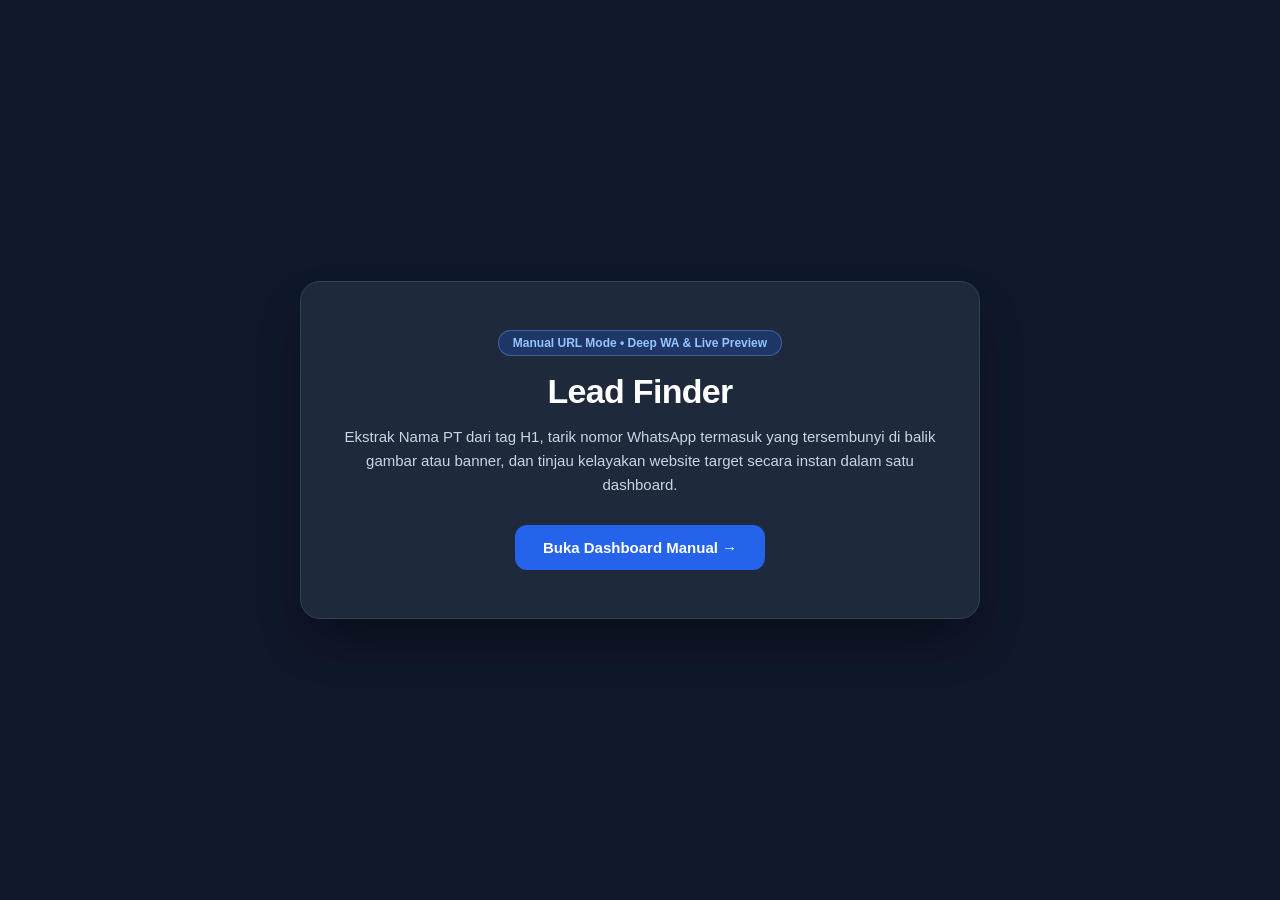
<file: LeadFinder/templates/index.html>
<!DOCTYPE html>
<html lang="id">
<head>
  <meta charset="UTF-8" />
  <meta name="viewport" content="width=device-width, initial-scale=1.0" />
  <title>Lead Finder — B2B Contact & Website Auditor</title>
  <style>
    * { box-sizing: border-box; }
    body {
      margin: 0;
      font-family: -apple-system, BlinkMacSystemFont, "Segoe UI", Roboto, sans-serif;
      background: #0f172a;
      color: #ffffff;
      min-height: 100vh;
      display: flex;
      align-items: center;
      justify-content: center;
      padding: 24px;
    }
    .hero-card {
      max-width: 680px;
      text-align: center;
      background: #1e293b;
      border: 1px solid #334155;
      border-radius: 20px;
      padding: 48px 36px;
      box-shadow: 0 25px 50px -12px rgba(0, 0, 0, 0.45);
    }
    .pill {
      display: inline-block;
      padding: 5px 14px;
      border-radius: 999px;
      background: rgba(37, 99, 235, 0.25);
      border: 1px solid rgba(96, 165, 250, 0.4);
      color: #93c5fd;
      font-size: 12px;
      font-weight: 600;
      margin-bottom: 16px;
    }
    h1 {
      margin: 0 0 14px;
      font-size: 34px;
      letter-spacing: -0.02em;
    }
    p {
      margin: 0 0 28px;
      color: #cbd5e1;
      font-size: 15px;
      line-height: 1.6;
    }
    .cta-btn {
      display: inline-block;
      padding: 14px 28px;
      border-radius: 12px;
      background: #2563eb;
      color: #ffffff;
      font-size: 15px;
      font-weight: 600;
      text-decoration: none;
      transition: background 0.2s;
    }
    .cta-btn:hover { background: #1d4ed8; }
  </style>
</head>
<body>
  <div class="hero-card">
    <span class="pill">Manual URL Mode • Deep WA & Live Preview</span>
    <h1>Lead Finder</h1>
    <p>
      Ekstrak Nama PT dari tag H1, tarik nomor WhatsApp termasuk yang tersembunyi di balik gambar atau banner, dan tinjau kelayakan website target secara instan dalam satu dashboard.
    </p>
    <a href="/app" class="cta-btn">Buka Dashboard Manual →</a>
  </div>
</body>
</html>
</file>
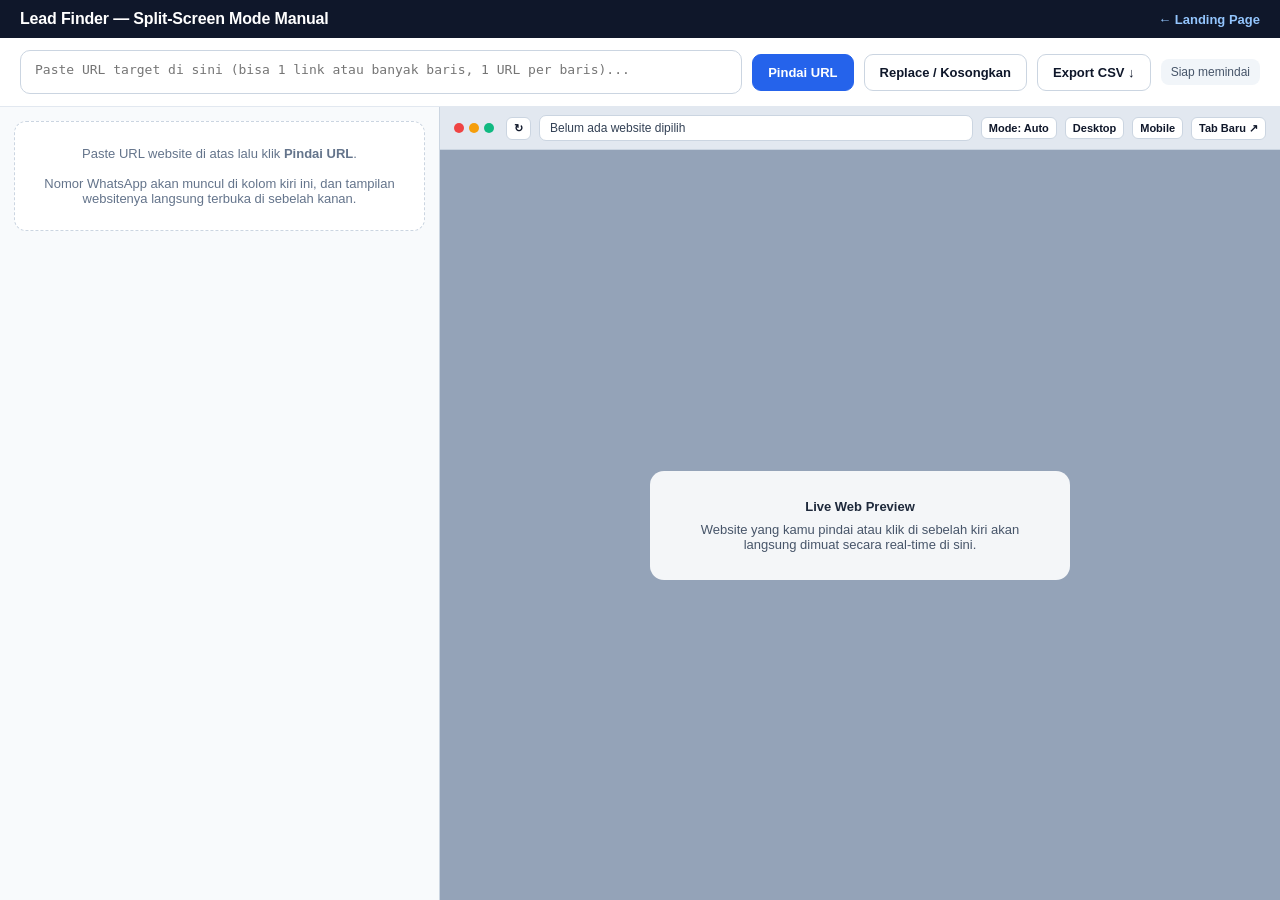
<file: LeadFinder/templates/app.html>
<!DOCTYPE html>
<html lang="id">
<head>
  <meta charset="UTF-8" />
  <meta name="viewport" content="width=device-width, initial-scale=1.0" />
  <title>Lead Finder — Mode Manual & Live Browser</title>
  <style>
    * { box-sizing: border-box; }
    body {
      margin: 0;
      font-family: -apple-system, BlinkMacSystemFont, "Segoe UI", Roboto, sans-serif;
      background: #f1f5f9;
      color: #0f172a;
      height: 100vh;
      display: flex;
      flex-direction: column;
      overflow: hidden;
    }

    /* Top Navbar */
    .navbar {
      background: #0f172a;
      color: #ffffff;
      padding: 10px 20px;
      display: flex;
      justify-content: space-between;
      align-items: center;
      flex-shrink: 0;
    }
    .navbar a {
      color: #93c5fd;
      text-decoration: none;
      font-size: 13px;
      font-weight: 600;
    }
    .brand {
      font-size: 16px;
      font-weight: 700;
      letter-spacing: -0.01em;
    }

    /* Compact URL Input Bar */
    .input-bar {
      background: #ffffff;
      border-bottom: 1px solid #e2e8f0;
      padding: 12px 20px;
      display: flex;
      flex-wrap: wrap;
      gap: 10px;
      align-items: center;
      flex-shrink: 0;
    }
    .url-input {
      flex: 1;
      min-width: 260px;
      height: 44px;
      padding: 10px 14px;
      border: 1px solid #cbd5e1;
      border-radius: 10px;
      font-family: ui-monospace, SFMono-Regular, Menlo, Consolas, monospace;
      font-size: 13px;
      resize: none;
      outline: none;
      line-height: 1.4;
    }
    .url-input:focus {
      border-color: #2563eb;
      height: 76px;
      box-shadow: 0 0 0 3px rgba(37, 99, 235, 0.15);
    }
    .btn {
      padding: 10px 15px;
      border-radius: 9px;
      border: 1px solid #cbd5e1;
      background: #ffffff;
      color: #0f172a;
      font-size: 13px;
      font-weight: 600;
      cursor: pointer;
      white-space: nowrap;
    }
    .btn:hover { background: #f8fafc; }
    .btn-primary {
      background: #2563eb;
      border-color: #2563eb;
      color: #ffffff;
    }
    .btn-primary:hover { background: #1d4ed8; }
    .btn-primary:disabled {
      background: #94a3b8;
      border-color: #94a3b8;
      cursor: not-allowed;
    }
    .status-pill {
      font-size: 12px;
      color: #475569;
      background: #f1f5f9;
      padding: 6px 10px;
      border-radius: 8px;
    }

    /* Split Screen Workspace */
    .workspace {
      flex: 1;
      display: grid;
      grid-template-columns: 440px 1fr;
      overflow: hidden;
    }
    @media (max-width: 920px) {
      body { height: auto; overflow: auto; }
      .workspace { grid-template-columns: 1fr; height: auto; }
      .right-browser { height: 75vh; }
    }

    /* Left Panel: Kontak WhatsApp */
    .left-leads {
      background: #f8fafc;
      border-right: 1px solid #cbd5e1;
      overflow-y: auto;
      padding: 14px;
      display: flex;
      flex-direction: column;
      gap: 12px;
    }
    .lead-card {
      background: #ffffff;
      border: 1.5px solid #e2e8f0;
      border-radius: 12px;
      padding: 14px;
      cursor: pointer;
      transition: all 0.15s ease;
      box-shadow: 0 2px 5px rgba(15, 23, 42, 0.03);
    }
    .lead-card:hover { border-color: #93c5fd; }
    .lead-card.active {
      border-color: #2563eb;
      background: #eff6ff;
      box-shadow: 0 4px 12px rgba(37, 99, 235, 0.12);
    }
    .lead-header {
      display: flex;
      justify-content: space-between;
      align-items: flex-start;
      gap: 8px;
      margin-bottom: 4px;
    }
    .lead-title {
      font-size: 14px;
      font-weight: 700;
      color: #0f172a;
      margin: 0;
    }
    .lead-url {
      font-size: 12px;
      color: #2563eb;
      word-break: break-all;
      display: block;
      margin-bottom: 8px;
    }
    .badges-row {
      display: flex;
      flex-wrap: wrap;
      gap: 5px;
      margin-bottom: 10px;
    }
    .badge {
      padding: 2px 7px;
      border-radius: 5px;
      font-size: 11px;
      font-weight: 600;
    }
    .badge-ok { background: #dcfce7; color: #166534; }
    .badge-warn { background: #fee2e2; color: #991b1b; }
    .badge-info { background: #e2e8f0; color: #334155; }

    /* WA List inside Left Card */
    .wa-list {
      display: flex;
      flex-direction: column;
      gap: 6px;
      padding-top: 8px;
      border-top: 1px dashed #cbd5e1;
    }
    .wa-row {
      display: flex;
      align-items: center;
      justify-content: space-between;
      gap: 6px;
      padding: 6px 8px;
      border-radius: 8px;
      font-size: 12px;
    }
    .wa-row.verified {
      background: #ecfdf5;
      border: 1px solid #a7f3d0;
      color: #065f46;
    }
    .wa-row.unverified {
      background: #fffbeb;
      border: 1px solid #fde68a;
      color: #92400e;
    }
    .wa-link {
      font-weight: 700;
      text-decoration: none;
      color: inherit;
    }
    .wa-link:hover { text-decoration: underline; }
    .wa-source {
      font-size: 10px;
      opacity: 0.85;
      display: block;
    }
    .mini-actions {
      display: flex;
      gap: 4px;
      flex-shrink: 0;
    }
    .mini-btn {
      padding: 4px 7px;
      border-radius: 6px;
      border: 1px solid #cbd5e1;
      background: #ffffff;
      color: #0f172a;
      font-size: 11px;
      font-weight: 600;
      cursor: pointer;
    }
    .mini-btn:hover { background: #f1f5f9; }

    /* Right Panel: Embedded Real-Time Browser */
    .right-browser {
      display: flex;
      flex-direction: column;
      background: #cbd5e1;
      overflow: hidden;
    }
    .browser-toolbar {
      background: #e2e8f0;
      border-bottom: 1px solid #cbd5e1;
      padding: 8px 14px;
      display: flex;
      align-items: center;
      gap: 8px;
      flex-wrap: wrap;
    }
    .dots {
      display: flex;
      gap: 5px;
      margin-right: 4px;
    }
    .dot {
      width: 10px;
      height: 10px;
      border-radius: 50%;
    }
    .address-bar {
      flex: 1;
      min-width: 180px;
      background: #ffffff;
      border: 1px solid #cbd5e1;
      border-radius: 7px;
      padding: 5px 10px;
      font-size: 12px;
      color: #334155;
      white-space: nowrap;
      overflow: hidden;
      text-overflow: ellipsis;
    }
    .frame-container {
      flex: 1;
      display: flex;
      justify-content: center;
      align-items: center;
      overflow: hidden;
      position: relative;
      background: #94a3b8;
    }
    .live-iframe {
      width: 100%;
      height: 100%;
      border: none;
      background: #ffffff;
      transition: width 0.25s ease;
    }
    .live-iframe.mobile {
      width: 390px;
      height: 95%;
      border-radius: 24px;
      border: 6px solid #1e293b;
      box-shadow: 0 14px 32px rgba(0, 0, 0, 0.3);
    }
    .placeholder-browser {
      text-align: center;
      color: #1e293b;
      background: rgba(255, 255, 255, 0.9);
      padding: 28px 32px;
      border-radius: 14px;
      max-width: 420px;
      font-size: 13px;
    }
  </style>
</head>
<body>

  <nav class="navbar">
    <span class="brand">Lead Finder — Split-Screen Mode Manual</span>
    <a href="/">← Landing Page</a>
  </nav>

  <!-- Bar Input URL Manual -->
  <div class="input-bar">
    <textarea
      id="url-input"
      class="url-input"
      placeholder="Paste URL target di sini (bisa 1 link atau banyak baris, 1 URL per baris)..."
    ></textarea>
    <button type="button" id="scrape-btn" class="btn btn-primary" onclick="runScrape()">Pindai URL</button>
    <button type="button" class="btn" onclick="clearInput()">Replace / Kosongkan</button>
    <button type="button" class="btn" onclick="exportCSV()">Export CSV ↓</button>
    <span id="status-text" class="status-pill">Siap memindai</span>
  </div>

  <!-- Split-Screen Utama: Kiri Kontak WA, Kanan Live Browser -->
  <div class="workspace">
    <!-- Panel Kiri: Hasil Kontak WhatsApp -->
    <aside class="left-leads" id="leads-panel">
      <div style="background:#ffffff; border:1px dashed #cbd5e1; border-radius:12px; padding:24px; text-align:center; color:#64748b; font-size:13px;">
        Paste URL website di atas lalu klik <strong>Pindai URL</strong>.<br><br>
        Nomor WhatsApp akan muncul di kolom kiri ini, dan tampilan websitenya langsung terbuka di sebelah kanan.
      </div>
    </aside>

    <!-- Panel Kanan: Embedded Browser Real-Time -->
    <section class="right-browser">
      <div class="browser-toolbar">
        <div class="dots">
          <span class="dot" style="background:#ef4444;"></span>
          <span class="dot" style="background:#f59e0b;"></span>
          <span class="dot" style="background:#10b981;"></span>
        </div>
        <button type="button" class="mini-btn" onclick="reloadBrowser()" title="Muat ulang halaman">↻</button>
        <div class="address-bar" id="browser-address">Belum ada website dipilih</div>
        <button type="button" class="mini-btn" id="mode-btn" onclick="toggleProxyMode()" title="Ganti antara tampilan langsung atau Proxy anti-blokir iframe">Mode: Auto</button>
        <button type="button" class="mini-btn" onclick="setViewport('desktop')">Desktop</button>
        <button type="button" class="mini-btn" onclick="setViewport('mobile')">Mobile</button>
        <a id="open-tab-link" href="#" target="_blank" rel="noopener" class="mini-btn" style="text-decoration:none;">Tab Baru ↗</a>
      </div>

      <div class="frame-container">
        <div id="browser-placeholder" class="placeholder-browser">
          <strong>Live Web Preview</strong>
          <p style="margin:8px 0 0; color:#475569;">
            Website yang kamu pindai atau klik di sebelah kiri akan langsung dimuat secara real-time di sini.
          </p>
        </div>
        <iframe id="live-iframe" class="live-iframe" style="display:none;" sandbox="allow-scripts allow-same-origin allow-forms allow-popups"></iframe>
      </div>
    </section>
  </div>

  <script>
    let scrapedRows = [];
    let activeIndex = -1;
    let forceProxy = false;

    function clearInput() {
      const box = document.getElementById('url-input');
      box.value = '';
      box.focus();
    }

    async function runScrape() {
      const urlInput = document.getElementById('url-input').value.trim();
      const btn = document.getElementById('scrape-btn');
      const statusText = document.getElementById('status-text');
      const panel = document.getElementById('leads-panel');

      if (!urlInput) {
        alert('Masukkan minimal satu URL website target.');
        return;
      }

      // Langsung buka preview URL pertama di browser kanan secara real-time sambil proses scraping berjalan
      const firstRawUrl = urlInput.split(/[\n,]+/)[0].trim();
      if (firstRawUrl) {
        const normalizedFirst = firstRawUrl.startsWith('http') ? firstRawUrl : 'https://' + firstRawUrl;
        loadUrlInBrowser(normalizedFirst, true);
      }

      btn.disabled = true;
      btn.textContent = 'Memindai...';
      statusText.textContent = 'Memindai kontak WA di background...';
      panel.innerHTML = '<div style="background:#ffffff; border-radius:12px; padding:24px; text-align:center; color:#475569; font-size:13px;">Sedang menganalisis HTML, widget JS, gambar link, dan sub-halaman kontak di background...</div>';

      try {
        const res = await fetch('/scrape', {
          method: 'POST',
          headers: { 'Content-Type': 'application/json' },
          body: JSON.stringify({ url: urlInput })
        });
        const data = await res.json();

        if (!res.ok) {
          throw new Error(data.error || 'Gagal memproses URL.');
        }

        scrapedRows = data.results || [];
        renderLeftPanel(scrapedRows);
        statusText.textContent = 'Selesai (' + scrapedRows.length + ' URL)';

        if (scrapedRows.length > 0) {
          selectLead(0);
        }
      } catch (err) {
        statusText.textContent = 'Gagal memindai';
        panel.innerHTML = '';
        const errDiv = document.createElement('div');
        errDiv.style.background = '#fee2e2';
        errDiv.style.color = '#991b1b';
        errDiv.style.padding = '16px';
        errDiv.style.borderRadius = '12px';
        errDiv.style.fontSize = '13px';
        errDiv.textContent = err.message;
        panel.appendChild(errDiv);
      } finally {
        btn.disabled = false;
        btn.textContent = 'Pindai URL';
      }
    }

    function renderLeftPanel(rows) {
      const panel = document.getElementById('leads-panel');
      panel.innerHTML = '';

      if (!rows.length) {
        const empty = document.createElement('div');
        empty.style.padding = '20px';
        empty.style.textAlign = 'center';
        empty.style.color = '#64748b';
        empty.textContent = 'Tidak ada data ditemukan.';
        panel.appendChild(empty);
        return;
      }

      rows.forEach((item, idx) => {
        const card = document.createElement('div');
        card.className = 'lead-card' + (idx === activeIndex ? ' active' : '');
        card.id = 'lead-card-' + idx;
        card.onclick = (e) => {
          if (e.target.closest('a') || e.target.closest('button')) return;
          selectLead(idx);
        };

        // Header Nama PT
        const header = document.createElement('div');
        header.className = 'lead-header';

        const title = document.createElement('h3');
        title.className = 'lead-title';
        title.textContent = (idx + 1) + '. ' + item.company_name;

        const openBtn = document.createElement('button');
        openBtn.type = 'button';
        openBtn.className = 'mini-btn';
        openBtn.textContent = 'Lihat Web →';
        openBtn.onclick = () => selectLead(idx);

        header.appendChild(title);
        header.appendChild(openBtn);
        card.appendChild(header);

        // URL Target
        const urlSpan = document.createElement('span');
        urlSpan.className = 'lead-url';
        urlSpan.textContent = item.url;
        card.appendChild(urlSpan);

        // Badges Kelayakan Web
        const badges = document.createElement('div');
        badges.className = 'badges-row';

        const bHttps = document.createElement('span');
        bHttps.className = item.is_https ? 'badge badge-ok' : 'badge badge-warn';
        bHttps.textContent = item.is_https ? 'HTTPS' : 'Non-HTTPS';
        badges.appendChild(bHttps);

        const bMobile = document.createElement('span');
        bMobile.className = item.has_viewport ? 'badge badge-ok' : 'badge badge-warn';
        bMobile.textContent = item.has_viewport ? 'Mobile OK' : 'Belum Mobile';
        badges.appendChild(bMobile);

        if (!item.iframe_allowed) {
          const bProxy = document.createElement('span');
          bProxy.className = 'badge badge-info';
          bProxy.textContent = 'Proxy Preview';
          badges.appendChild(bProxy);
        }
        card.appendChild(badges);

        // Daftar Kontak WhatsApp
        const waList = document.createElement('div');
        waList.className = 'wa-list';

        if (item.wa_leads && item.wa_leads.length > 0) {
          item.wa_leads.forEach(wa => {
            const row = document.createElement('div');
            row.className = 'wa-row ' + (wa.verified ? 'verified' : 'unverified');

            const infoDiv = document.createElement('div');
            const link = document.createElement('a');
            link.href = wa.wa_link;
            link.target = '_blank';
            link.rel = 'noopener';
            link.className = 'wa-link';
            link.textContent = (wa.verified ? '✓ ' : '? ') + wa.display;

            const src = document.createElement('span');
            src.className = 'wa-source';
            src.textContent = (wa.verified ? 'Terverifikasi WA' : 'Kemungkinan WA') + ' • ' + wa.source;

            infoDiv.appendChild(link);
            infoDiv.appendChild(src);

            const actions = document.createElement('div');
            actions.className = 'mini-actions';

            const copyNumBtn = document.createElement('button');
            copyNumBtn.type = 'button';
            copyNumBtn.className = 'mini-btn';
            copyNumBtn.textContent = 'Salin';
            copyNumBtn.onclick = () => {
              navigator.clipboard.writeText(wa.number);
              copyNumBtn.textContent = 'OK!';
              setTimeout(() => { copyNumBtn.textContent = 'Salin'; }, 1200);
            };

            const pitchBtn = document.createElement('button');
            pitchBtn.type = 'button';
            pitchBtn.className = 'mini-btn';
            pitchBtn.textContent = 'Pitch';
            pitchBtn.title = 'Salin template pesan outreach WA';
            pitchBtn.onclick = () => {
              const msg = 'Halo tim ' + item.company_name + ', perkenalkan saya menghubungi setelah melihat website ' + item.url + '. Apakah berkenan jika kami kirimkan audit singkat optimasi websitenya? Terima kasih.';
              navigator.clipboard.writeText(msg);
              pitchBtn.textContent = 'OK!';
              setTimeout(() => { pitchBtn.textContent = 'Pitch'; }, 1200);
            };

            actions.appendChild(copyNumBtn);
            actions.appendChild(pitchBtn);

            row.appendChild(infoDiv);
            row.appendChild(actions);
            waList.appendChild(row);
          });
        } else {
          const noWa = document.createElement('div');
          noWa.style.fontSize = '12px';
          noWa.style.color = '#64748b';
          noWa.textContent = (item.notes && item.notes.length > 0)
            ? item.notes.join(' • ')
            : 'Nomor WhatsApp tidak ditemukan di website ini.';
          waList.appendChild(noWa);
        }

        card.appendChild(waList);
        panel.appendChild(card);
      });
    }

    function selectLead(idx) {
      activeIndex = idx;
      document.querySelectorAll('.lead-card').forEach((el, i) => {
        el.classList.toggle('active', i === idx);
      });

      const item = scrapedRows[idx];
      if (!item) return;

      // Gunakan direct iframe jika diizinkan, atau otomatis lewat /proxy jika situs memblokir frame
      const useProxy = forceProxy || !item.iframe_allowed;
      loadUrlInBrowser(item.url, useProxy);
    }

    function loadUrlInBrowser(targetUrl, useProxy) {
      const iframe = document.getElementById('live-iframe');
      const placeholder = document.getElementById('browser-placeholder');
      const addr = document.getElementById('browser-address');
      const newTab = document.getElementById('open-tab-link');
      const modeBtn = document.getElementById('mode-btn');

      addr.textContent = targetUrl;
      newTab.href = targetUrl;
      placeholder.style.display = 'none';
      iframe.style.display = 'block';

      if (useProxy) {
        modeBtn.textContent = 'Mode: Proxy';
        iframe.src = '/proxy?url=' + encodeURIComponent(targetUrl);
      } else {
        modeBtn.textContent = 'Mode: Langsung';
        iframe.src = targetUrl;
      }
    }

    function toggleProxyMode() {
      forceProxy = !forceProxy;
      if (activeIndex >= 0 && scrapedRows[activeIndex]) {
        selectLead(activeIndex);
      } else {
        const currentAddr = document.getElementById('browser-address').textContent;
        if (currentAddr.startsWith('http')) {
          loadUrlInBrowser(currentAddr, forceProxy);
        }
      }
    }

    function reloadBrowser() {
      const iframe = document.getElementById('live-iframe');
      if (iframe.src && iframe.src !== 'about:blank') {
        iframe.src = iframe.src;
      }
    }

    function setViewport(mode) {
      const iframe = document.getElementById('live-iframe');
      iframe.classList.toggle('mobile', mode === 'mobile');
    }

    function exportCSV() {
      if (!scrapedRows.length) return;
      const lines = [['Nama PT', 'URL', 'Nomor WhatsApp', 'Status', 'Sumber Deteksi', 'HTTPS', 'Mobile Ready']];

      scrapedRows.forEach(item => {
        const nums = (item.wa_leads || []).map(w => w.number).join(' | ');
        const statusWa = (item.wa_leads || []).map(w => w.verified ? 'Terverifikasi WA' : 'Kemungkinan WA').join(' | ');
        const srcs = (item.wa_leads || []).map(w => w.source).join(' | ');
        lines.push([
          '"' + (item.company_name || '').replace(/"/g, '""') + '"',
          '"' + (item.url || '').replace(/"/g, '""') + '"',
          '"' + nums + '"',
          '"' + statusWa + '"',
          '"' + srcs + '"',
          item.is_https ? 'Ya' : 'Tidak',
          item.has_viewport ? 'Ya' : 'Tidak'
        ]);
      });

      const csv = 'data:text/csv;charset=utf-8,' + lines.map(r => r.join(',')).join('\n');
      const a = document.createElement('a');
      a.href = encodeURI(csv);
      a.download = 'lead_finder_splitscreen.csv';
      document.body.appendChild(a);
      a.click();
      document.body.removeChild(a);
    }
  </script>
</body>
</html>
</file>
